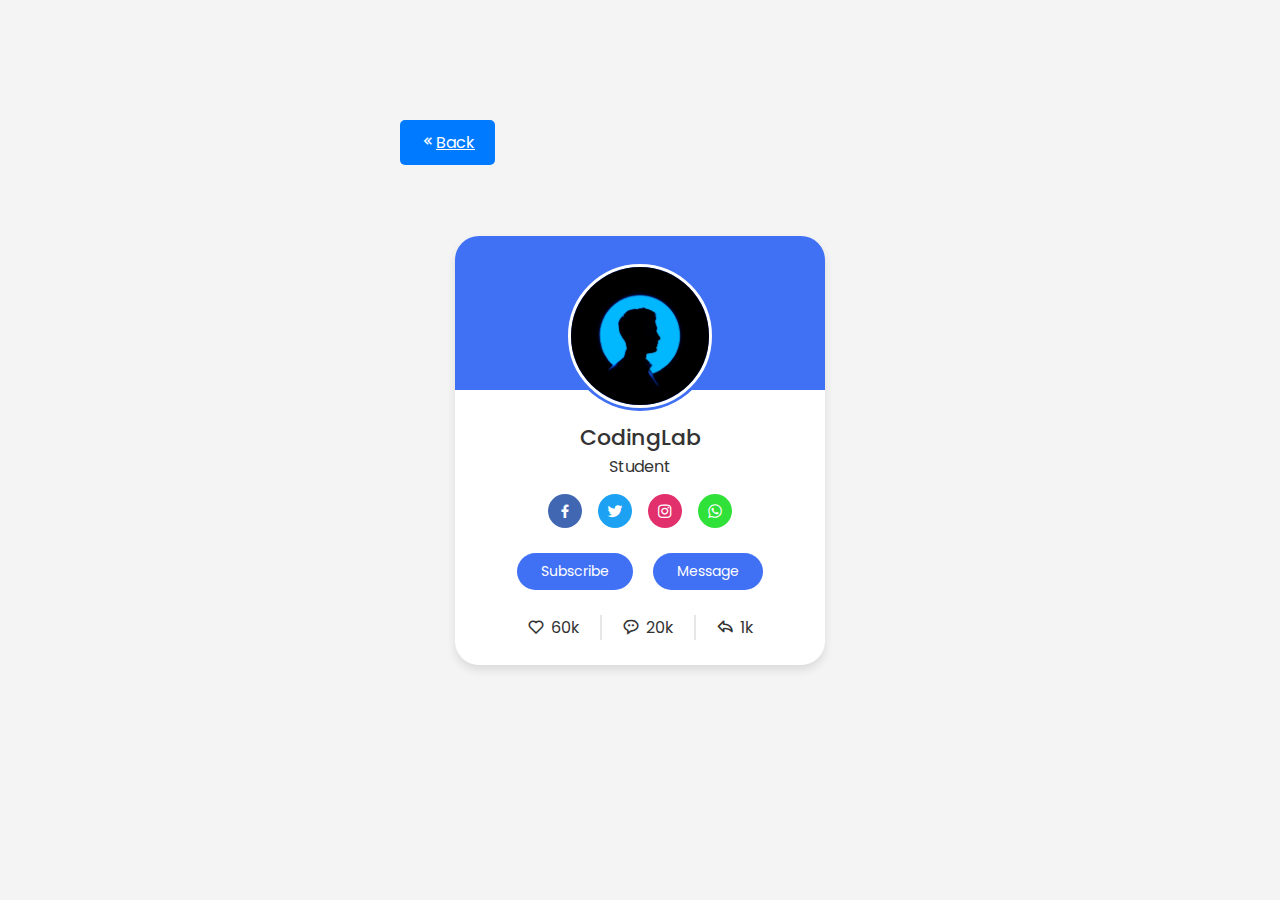
<file: Index.html>
<!DOCTYPE html>
<html lang="en">
<head>
    <meta charset="UTF-8">
    <meta http-equiv="X-UA-Compatible" content="IE=edge">
    <meta name="viewport" content="width=device-width, initial-scale=1.0">
    <title>Profile Card UI Design</title>
    <!--Css-->
    <link rel="stylesheet" href="style.css">
    <link rel="stylesheet" href="back.css">
    <!--BoxiconsCss-->
    <link href='https://unpkg.com/boxicons@2.1.4/css/boxicons.min.css' rel='stylesheet'>
</head>
<body>
    <div>
        <a href="Home.html" class="back-button"><i class='bx bx-chevrons-left'></i>Back</a>
    </div>
    <div class="profile-card">
        <div class="image">
            <img src="mir.avif" alt="" class="profile-img">
        </div>
        <div class="text-data">
            <span class="name">CodingLab</span>
            <span class="Job">Student</span>
        </div>
        <div class="media-buttons">
            <a href="#" style="background: #4267b2" class="link">
                <i class='bx bxl-facebook'></i>
            </a>
            <a href="#" style="background: #1da1f2" class="link">
                <i class='bx bxl-twitter' ></i>
            </a>
            <a href="#" style="background: #e1306c" class="link">
                <i class='bx bxl-instagram'></i>
            </a>
            <a href="#" style="background: #30e139" class="link">
                <i class='bx bxl-whatsapp' ></i>
            </a>
        </div>
        <div class="buttons">
            <button class="button">Subscribe</button>
            <button class="button">Message</button>
        </div>
        <div class="analitics">
            <div class="data">
                <i class='bx bx-heart' ></i>
                <span class="number">60k</span>
            </div>
            <div class="data">
                <i class='bx bx-message-rounded-dots' ></i>
                <span class="number">20k</span>
            </div>
            <div class="data">
                <i class='bx bx-share' ></i>
                <span class="number">1k</span>
            </div>
        </div>
    </div>
</body>
</html>
</file>
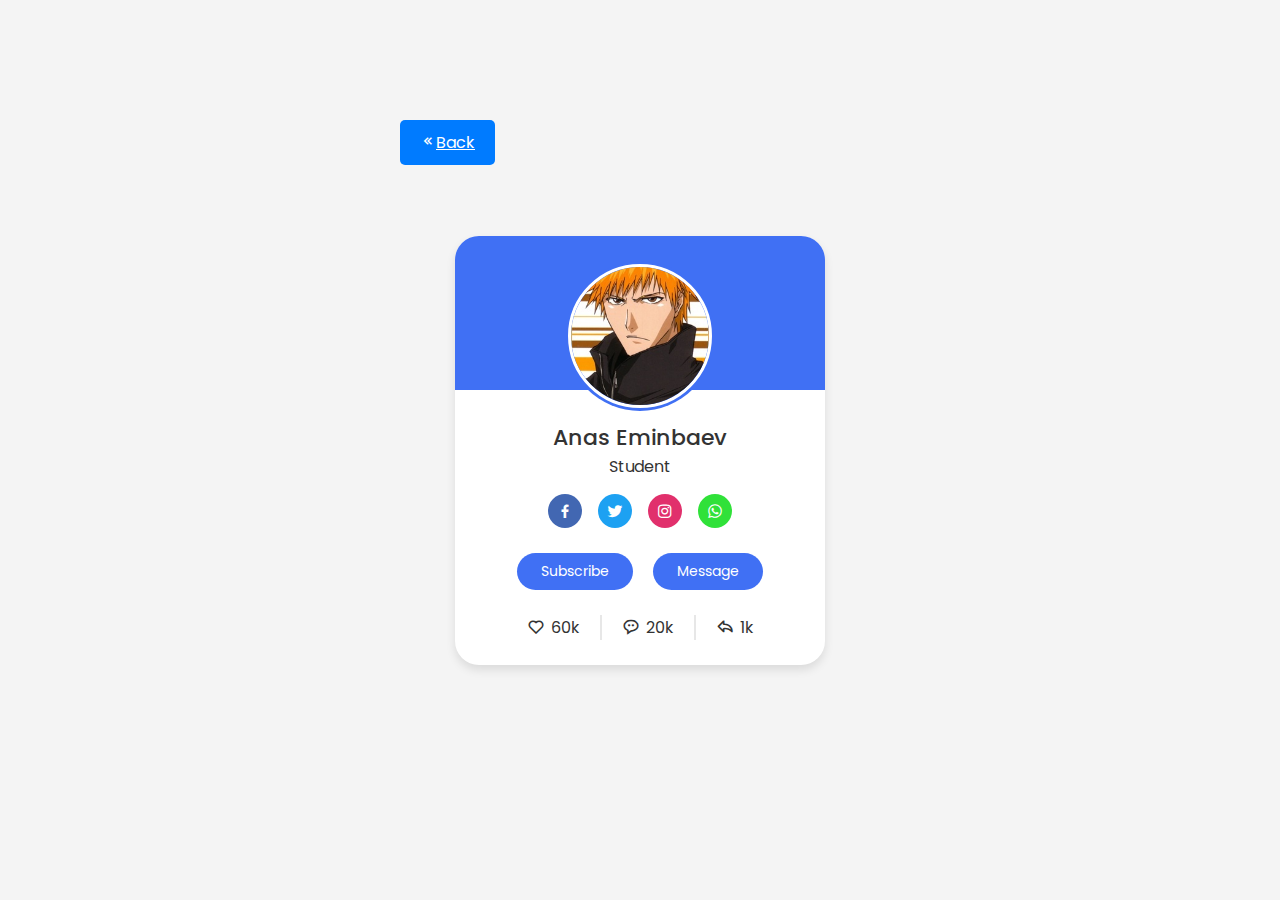
<file: Anas.html>
<!DOCTYPE html>
<html lang="en">
<head>
    <meta charset="UTF-8">
    <meta http-equiv="X-UA-Compatible" content="IE=edge">
    <meta name="viewport" content="width=device-width, initial-scale=1.0">
    <title>Profile Card UI Design</title>
    <!--Css-->
    <link rel="stylesheet" href="style.css">
    <link rel="stylesheet" href="back.css">
    <!--BoxiconsCss-->
    <link href='https://unpkg.com/boxicons@2.1.4/css/boxicons.min.css' rel='stylesheet'>
</head>
<body>
    <div>
        <a href="Home.html" class="back-button"><i class='bx bx-chevrons-left'></i>Back</a>
    </div>
    <div class="profile-card">
        <div class="image">
            <img src="Anas1.jpg" alt="" class="profile-img">
        </div>
        <div class="text-data">
            <span class="name">Anas Eminbaev</span>
            <span class="Job">Student</span>
        </div>
        <div class="media-buttons">
            <a href="#" style="background: #4267b2" class="link">
                <i class='bx bxl-facebook'></i>
            </a>
            <a href="#" style="background: #1da1f2" class="link">
                <i class='bx bxl-twitter' ></i>
            </a>
            <a href="#" style="background: #e1306c" class="link">
                <i class='bx bxl-instagram'></i>
            </a>
            <a href="#" style="background: #30e139" class="link">
                <i class='bx bxl-whatsapp' ></i>
            </a>
        </div>
        <div class="buttons">
            <button class="button">Subscribe</button>
            <button class="button">Message</button>
        </div>
        <div class="analitics">
            <div class="data">
                <i class='bx bx-heart' ></i>
                <span class="number">60k</span>
            </div>
            <div class="data">
                <i class='bx bx-message-rounded-dots' ></i>
                <span class="number">20k</span>
            </div>
            <div class="data">
                <i class='bx bx-share' ></i>
                <span class="number">1k</span>
            </div>
        </div>
    </div>
</body>
</html>
</file>
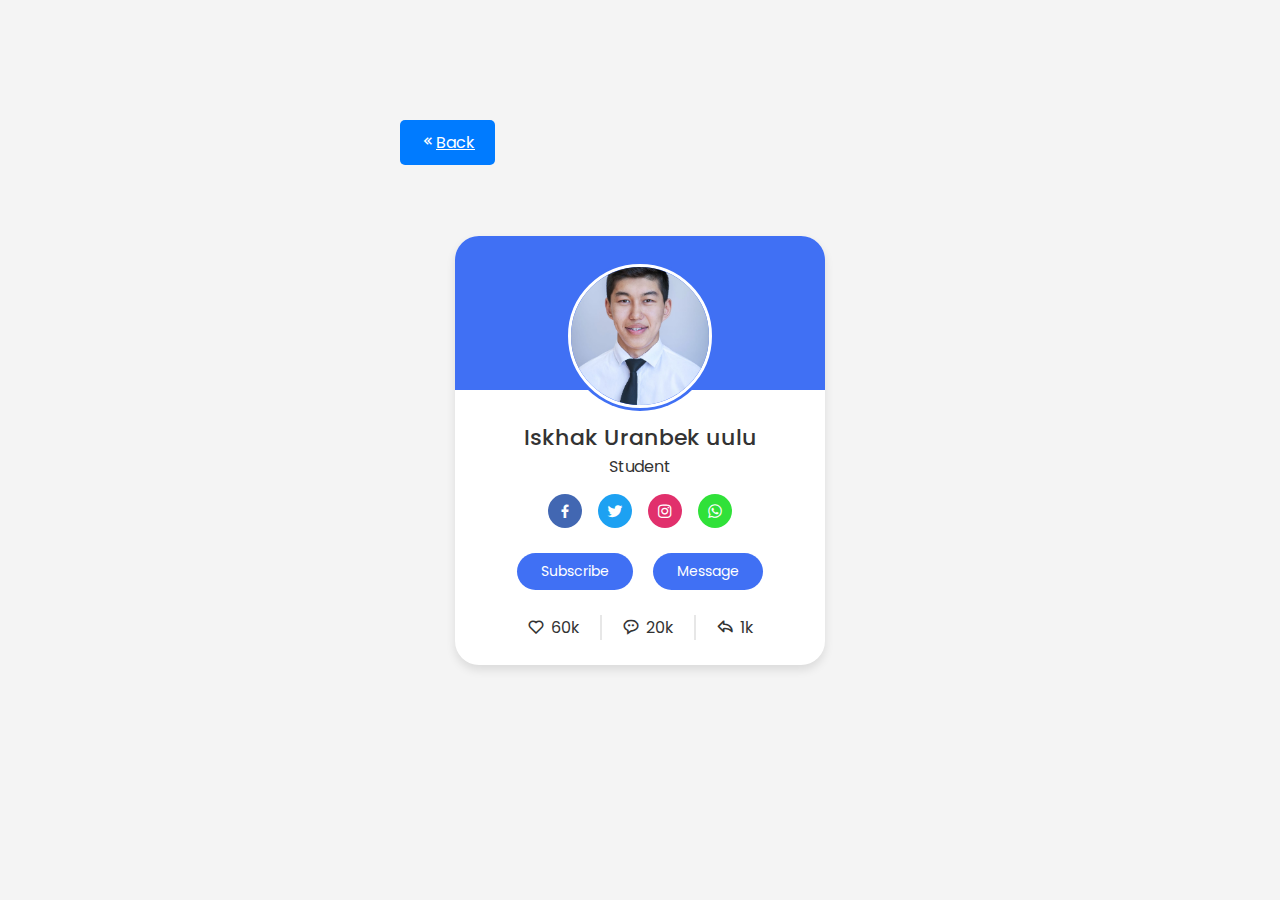
<file: Iskak.html>
<!DOCTYPE html>
<html lang="en">
<head>
    <meta charset="UTF-8">
    <meta http-equiv="X-UA-Compatible" content="IE=edge">
    <meta name="viewport" content="width=device-width, initial-scale=1.0">
    <title>Profile Card UI Design</title>
    <!--Css-->
    <link rel="stylesheet" href="style.css">
    <link rel="stylesheet" href="back.css">
    <!--BoxiconsCss-->
    <link href='https://unpkg.com/boxicons@2.1.4/css/boxicons.min.css' rel='stylesheet'>
</head>
<body>
    <div>
        <a href="Home.html" class="back-button"><i class='bx bx-chevrons-left'></i>Back</a>
    </div>
    <div class="profile-card">
        <div class="image">
            <img src="iskhak.jpg" alt="" class="profile-img">
        </div>
        <div class="text-data">
            <span class="name">Iskhak Uranbek uulu</span>
            <span class="Job">Student</span>
        </div>
        <div class="media-buttons">
            <a href="#" style="background: #4267b2" class="link">
                <i class='bx bxl-facebook'></i>
            </a>
            <a href="#" style="background: #1da1f2" class="link">
                <i class='bx bxl-twitter' ></i>
            </a>
            <a href="#" style="background: #e1306c" class="link">
                <i class='bx bxl-instagram'></i>
            </a>
            <a href="#" style="background: #30e139" class="link">
                <i class='bx bxl-whatsapp' ></i>
            </a>
        </div>
        <div class="buttons">
            <button class="button">Subscribe</button>
            <button class="button">Message</button>
        </div>
        <div class="analitics">
            <div class="data">
                <i class='bx bx-heart' ></i>
                <span class="number">60k</span>
            </div>
            <div class="data">
                <i class='bx bx-message-rounded-dots' ></i>
                <span class="number">20k</span>
            </div>
            <div class="data">
                <i class='bx bx-share' ></i>
                <span class="number">1k</span>
            </div>
        </div>
    </div>
</body>
</html>
</file>
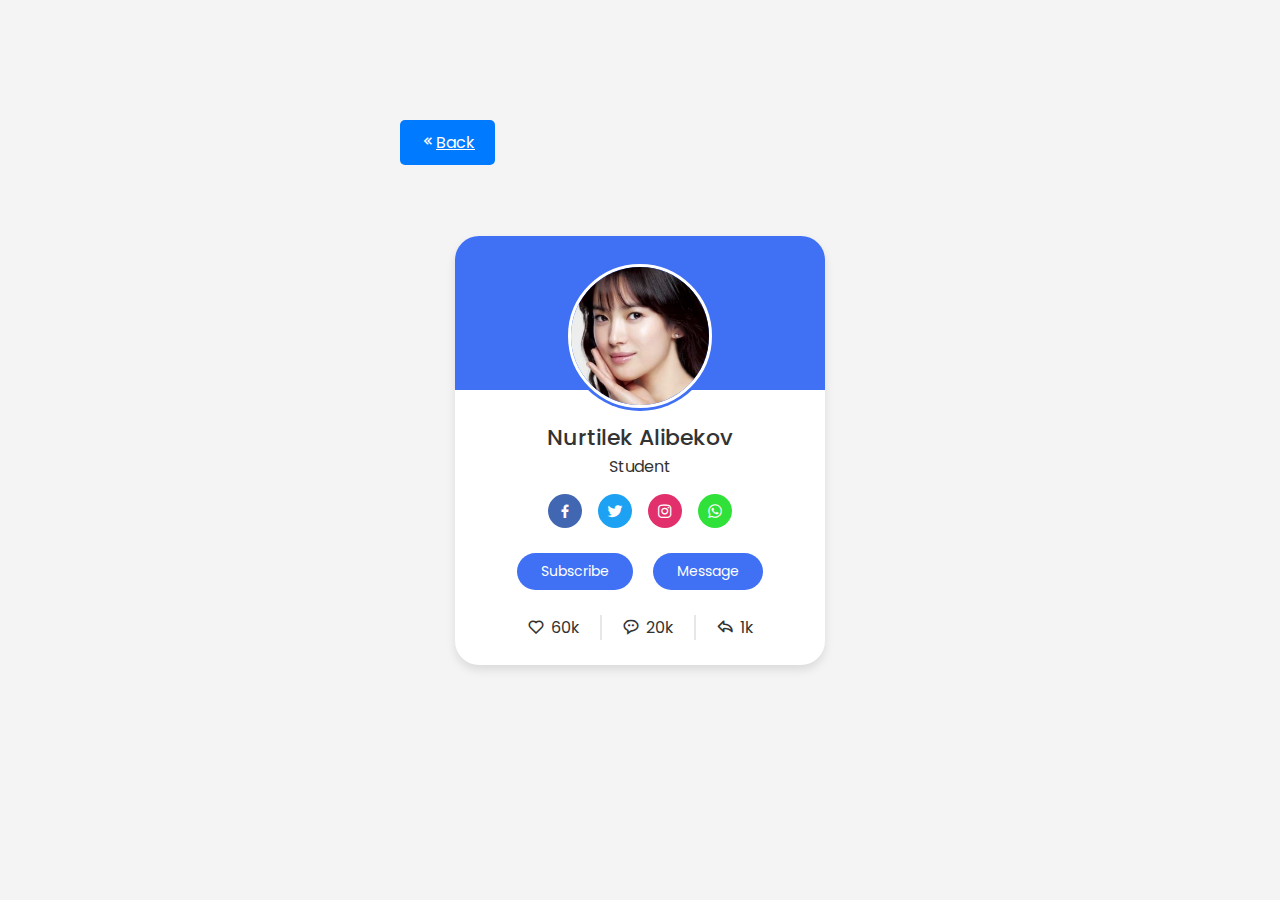
<file: nurti.html>
<!DOCTYPE html>
<html lang="en">
<head>
    <meta charset="UTF-8">
    <meta http-equiv="X-UA-Compatible" content="IE=edge">
    <meta name="viewport" content="width=device-width, initial-scale=1.0">
    <title>Profile Card UI Design</title>
    <!--Css-->
    <link rel="stylesheet" href="style.css">
    <link rel="stylesheet" href="back.css">
    <!--BoxiconsCss-->
    <link href='https://unpkg.com/boxicons@2.1.4/css/boxicons.min.css' rel='stylesheet'>
</head>
<body>
    <div>
        <a href="Home.html" class="back-button"><i class='bx bx-chevrons-left'></i>Back</a>
    </div>
    <div class="profile-card">
        <div class="image">
            <img src="nur.jpg" alt="" class="profile-img">
        </div>
        <div class="text-data">
            <span class="name">Nurtilek Alibekov</span>
            <span class="Job">Student</span>
        </div>
        <div class="media-buttons">
            <a href="#" style="background: #4267b2" class="link">
                <i class='bx bxl-facebook'></i>
            </a>
            <a href="#" style="background: #1da1f2" class="link">
                <i class='bx bxl-twitter' ></i>
            </a>
            <a href="#" style="background: #e1306c" class="link">
                <i class='bx bxl-instagram'></i>
            </a>
            <a href="#" style="background: #30e139" class="link">
                <i class='bx bxl-whatsapp' ></i>
            </a>
        </div>
        <div class="buttons">
            <button class="button">Subscribe</button>
            <button class="button">Message</button>
        </div>
        <div class="analitics">
            <div class="data">
                <i class='bx bx-heart' ></i>
                <span class="number">60k</span>
            </div>
            <div class="data">
                <i class='bx bx-message-rounded-dots' ></i>
                <span class="number">20k</span>
            </div>
            <div class="data">
                <i class='bx bx-share' ></i>
                <span class="number">1k</span>
            </div>
        </div>
    </div>
</body>
</html>
</file>
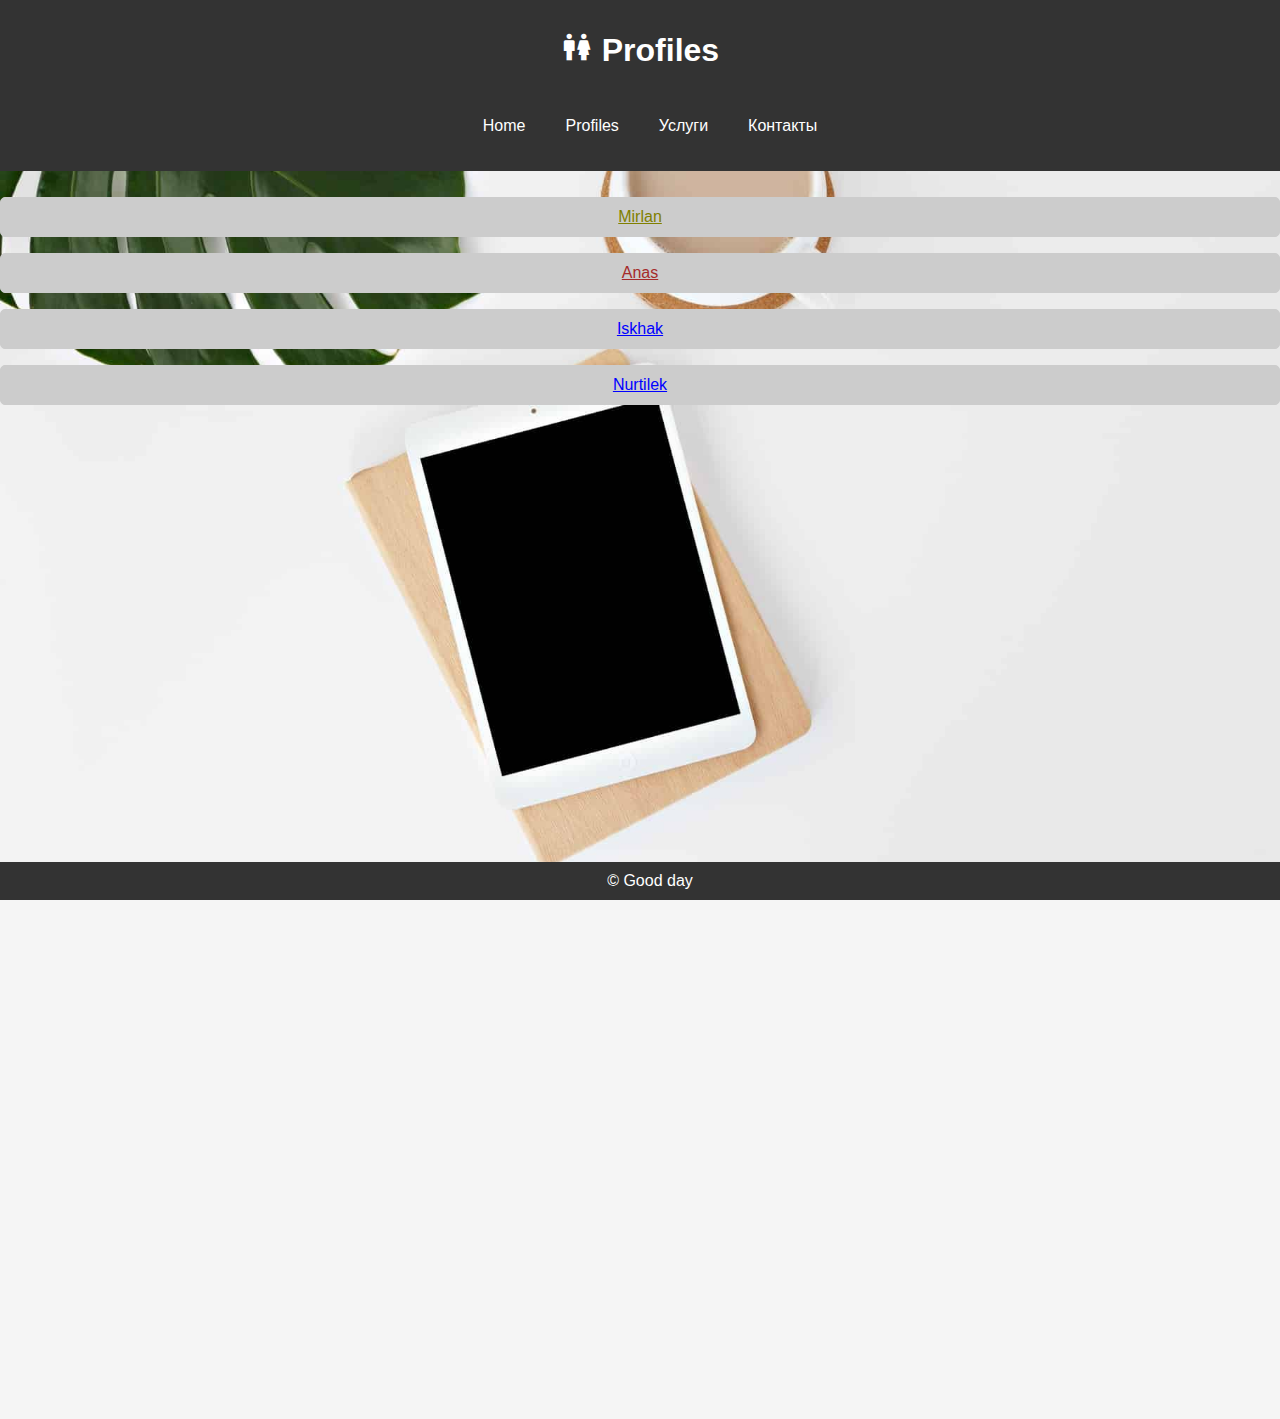
<file: Profiles.html>
<!DOCTYPE html>
<html lang="en">
<head>
    <meta charset="UTF-8">
    <meta name="viewport" content="width=device-width, initial-scale=1.0">
    <title>Profile</title>
    <link rel="stylesheet" type="text/css" href="dom.css">
    <link href='https://unpkg.com/boxicons@2.1.4/css/boxicons.min.css' rel='stylesheet'>
</head>
<body>
    <header>
        <h1><i class='bx bx-male-female'></i> Profiles</h1>
        <div class="prof">
            <nav>
                <ul>
                  <li><a href="Home.html">Home</a></li>
                  <li><a href="Profiles.html">Profiles</a></li>
                  <li><a href="#">Услуги</a></li>
                  <li><a href="#">Контакты</a></li>
                </ul>
              </nav>
        </div>
    </header>
    <main>
        <p></p>
        <!-- Ссылки на другие страницы -->
        <p><span class="name-link" onclick="location.href='index.html'" style="color:olive">Mirlan</span></p>
        <p><span class="name-link" onclick="location.href='Anas.html'" style="color:brown">Anas</span></p>
        <p><span class="name-link" onclick="location.href='Iskak.html'">Iskhak</span></p>

        <!-- Дополнительные имена и ссылки -->
        <p><span class="name-link" onclick="location.href='nurti.html'">Nurtilek</span></p>
    </main>

    <footer>
        &copy; Good day 
    </footer>
</body>
</html>
</file>
<file: style.css>
/*Googl Fonts - Poppins*/
@import url('https://fonts.googleapis.com/css2?family=Poppins:wght@300;400;500;600&display=swap');
*{
    margin: 0;
    padding: 0;
    box-sizing: border-box;
    font-family: 'Poppins', sans-serif;
}
body{
    height: 100vh;
    display: flex;
    align-items: center;
    justify-content: center;
    background-color: #f4f4f4;
}
.profile-card{
    display: flex;
    flex-direction: column;
    align-items: center;
    max-width: 370px;
    width: 100%;
    background: #fff;
    border-radius: 24px;
    padding: 25px;
    box-shadow: 0 5px 10px rgba(0,0,0,0.1);
    position: relative;
}
.profile-card::before{
    content: "";
    position: absolute;
    top: 0;
    left: 0;
    height: 36%;
    width: 100%;
    border-radius: 24px 24px 0 0;
    background-color: #4070f4;
}
.image{
    position: relative;
    height: 150px;
    width: 150px;
    border-radius: 50%;
    background-color: #4070f4;
    padding: 3px;
    margin-bottom: 10px;
}
.image .profile-img{
    height: 100%;
    width: 100%;
    object-fit: cover;
    border-radius: 50%;
    border: 3px solid #fff;
}
.profile-card .text-data{
    display: flex;
    flex-direction: column;
    align-items: center;
    color: #333;
}
.text-data .name{
    font-size: 22px;
    font-weight: 500;

}
.text-data .job{
    font-size: 15px;
    font-weight: 400;
    
}
.profile-card .media-buttons{
    display: flex;
    align-items: center;
    margin-top: 15px;
}
.media-buttons .link{
    display: flex;
    align-items: center;
    justify-content: center;
    color: #fff;
    font-size: 18px;
    height: 34px;
    width: 34px;
    border-radius: 50%;
    margin: 0 8px;
    background-color: #4070f4;
    text-decoration: none;
}
.profile-card .buttons{
    display: flex;
    align-items: center;
    margin-top: 25px;
}
.buttons .button{
    color: #fff;
    font-size: 14px;
    font-weight: 400;
    border: none;
    border-radius: 24px;
    margin: 0 10px;
    padding: 8px 24px;
    background-color: #4070f4;
    cursor: pointer;
    transition: all 0.3s ease;
}
.buttons .button:hover{
    background-color: #0e4bf1;
}
.profile-card .analitics{
    display: flex;
    align-items: center;
    margin-top: 25px;
}
.analitics .data{
    display: flex;
    align-items: center;
    color: #333;
    padding: 0 20px;
    border-right: 2px solid #e7e7e7;
}
.data i{
    font-size: 18px;
    margin-right: 6px;
}
.data:last-child{
    border-right: none;

}
</file>
<file: back.css>
/* Стили для кнопки Возврата */
.back-button {
    padding: 10px 20px;
    background-color: #007BFF;
    color: #fff;
    border: none;
    border-radius: 5px;
    cursor: pointer;
    font-size: 16px;
    text-align: center;
    position: absolute;
    top: 120px; /* Отступ сверху */
    left: 400px; /* Отступ слева */
}

/* Стили для при наведении на кнопку */
.back-button:hover {
    background-color: #0056b3;
}
</file>
<file: dom.css>
body {
    font-family: Arial, sans-serif;
    background-color: #f5f5f5;
    margin: 0;
    padding: 0;
}

header {
    background-color: #333;
    color: #fff;
    padding: 10px;
    text-align: center;
}


footer {
    background-color: #333;
    color: #fff;
    padding: 10px;
    text-align: center;
    position: absolute;
    bottom: 0;
    width: 100%;
    position: sticky;
}

.main-container {
    max-width: 400px;
    margin: 0 auto;
    padding: 20px;
    border: 1px solid #ccc;
    border-radius: 5px;
    background-color: #fff;
    text-align: center; /* Выравниваем текст по центру */
}
  
main {
    background-image: url('background1.jpeg'); /* Путь к изображению фона */
    background-size: cover; /* Масштабировать изображение, чтобы оно охватывало всю область main */
    background-repeat: no-repeat; /* Не повторять фоновое изображение */
    background-attachment: fixed; /* Фиксировать фон при прокрутке страницы */
    color: #fff; /* Цвет текста на фоне */
    height: 100vh;
    padding: 0 0 300px 0;; /* Отступы для содержимого между header и footer */
    padding-top: 10px;
}


.name-link {
    text-decoration: underline;
    color: blue;
    background-color: #ccc;
    cursor: pointer;
    display: block;
    margin-bottom: 10px;
    padding: 10px;
    border: 1px solid #ccc;
    border-radius: 5px;
    text-align: center;
}

.name-link:hover {
    color: darkblue;
    background-color: #f5f5f5;
}

/* styles.css */
nav {
    background-color: #333; /* Цвет фона навигационного меню */
    text-align: center; /* Выравнивание текста по центру */
    padding: 10px 0; /* Добавление верхнего и нижнего отступа */
  }
  
  nav ul {
    list-style: none; /* Удаление маркера списка */
    padding: 0; /* Удаление отступов внутри списка */
    display: flex; /* Применение flex-контейнера для размещения элементов в строку */
    justify-content: center; /* Выравнивание элементов по центру горизонтально */
  }
  
  nav ul li {
    margin: 0 20px; /* Расстояние между элементами слева и справа */
  }
  
  nav ul li:last-child {
    margin-right: 0; /* Убирает правый отступ у последнего элемента */
  }
  
  nav ul li a {
    text-decoration: none; /* Удаление подчеркивания у ссылок */
    color: #fff; /* Цвет текста ссылок */
  }
</file>
